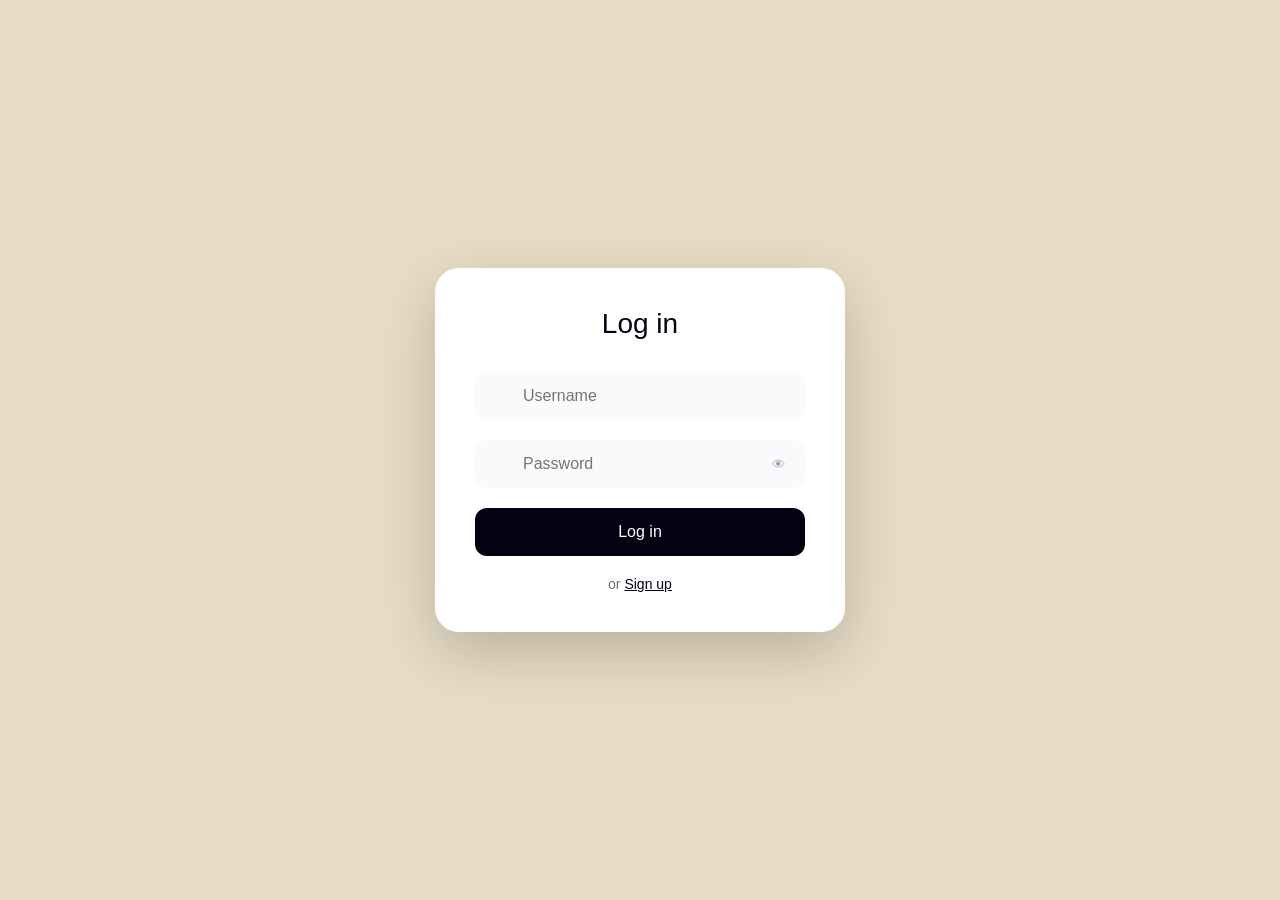
<file: signconnect final/huh/login.html>
<!DOCTYPE html>
<html lang="en">
<head>
<meta charset="UTF-8">
<meta name="viewport" content="width=device-width, initial-scale=1.0">
<title>Login & Signup</title>
<link rel="stylesheet" href="login.css">
</head>

<body>

<div id="bubbles-container"></div>

<!-- LOGIN -->
<div id="login-form" class="form-container">
<div class="form-card">

<h1>Log in</h1>

<form id="loginForm">

<div class="input-group">
<input type="text" name="username" placeholder="Username" class="form-input">
</div>

<div class="input-group">
<input type="password" name="password" id="login-password" placeholder="Password" class="form-input">

<button type="button" class="toggle-password" onclick="togglePassword('login-password', this)">
👁
</button>
</div>

<button type="submit" class="btn-primary">Log in</button>

<div class="form-footer">
or
<button type="button" class="link-underline" onclick="switchToSignup()">Sign up</button>
</div>

</form>

</div>
</div>


<!-- SIGNUP -->
<div id="signup-form" class="form-container" style="display:none;">
<div class="form-card">

<h1>Sign up</h1>

<form id="signupForm">

<div class="input-group">
<input type="text" name="username" placeholder="Username" class="form-input">
</div>

<div class="input-group">
<input type="email" name="email" placeholder="Email" class="form-input">
</div>

<div class="input-group">
<input type="password" name="password" id="signup-password" placeholder="Password" class="form-input">
<button type="button" class="toggle-password" onclick="togglePassword('signup-password', this)">👁</button>
</div>

<div class="input-group">
<input type="password" name="confirmPassword" id="confirm-password" placeholder="Confirm Password" class="form-input">
<button type="button" class="toggle-password" onclick="togglePassword('confirm-password', this)">👁</button>
</div>

<button type="submit" class="btn-primary">Sign up</button>

<div class="form-footer">
Already have account?
<button type="button" class="link-underline" onclick="switchToLogin()">Log in</button>
</div>

</form>

</div>
</div>

<script src="login.js"></script>

</body>
</html>
</file>
<file: signconnect final/huh/login.css>
* {
    margin: 0;
    padding: 0;
    box-sizing: border-box;
}

body {
    font-family: -apple-system, BlinkMacSystemFont, 'Segoe UI', Roboto, 'Helvetica Neue', Arial, sans-serif;
    background-color: #e8dcc5;
    min-height: 100vh;
    display: flex;
    align-items: center;
    justify-content: center;
    overflow: hidden;
    position: relative;
}

/* Bubbles */
#bubbles-container {
    position: fixed;
    inset: 0;
    pointer-events: none;
    overflow: hidden;
}

.bubble {
    position: absolute;
    border-radius: 50%;
    opacity: 0.9;
    animation: float-up linear infinite;
    box-shadow: 
        inset -10px -10px 20px rgba(255, 255, 255, 0.3),
        inset 10px 10px 20px rgba(0, 0, 0, 0.1),
        0 10px 30px rgba(0, 0, 0, 0.1);
    backdrop-filter: blur(2px);
}

@keyframes float-up {
    0% {
        transform: translateY(0) translateX(0) scale(1);
    }
    25% {
        transform: translateY(-25vh) translateX(30px) scale(1.1);
    }
    50% {
        transform: translateY(-50vh) translateX(-20px) scale(1);
    }
    75% {
        transform: translateY(-75vh) translateX(15px) scale(0.9);
    }
    100% {
        transform: translateY(-120vh) translateX(0) scale(1);
    }
}

/* Form Container */
.form-container {
    position: relative;
    z-index: 10;
    width: 100%;
    max-width: 450px;
    padding: 20px;
}

.form-card {
    background: white;
    border-radius: 24px;
    padding: 40px;
    box-shadow: 0 20px 60px rgba(0, 0, 0, 0.2);
}

h1 {
    text-align: center;
    font-size: 28px;
    font-weight: 500;
    margin-bottom: 32px;
    color: #030213;
}

form {
    display: flex;
    flex-direction: column;
    gap: 20px;
}

/* Input Groups */
.input-group {
    position: relative;
}

.input-icon {
    position: absolute;
    left: 16px;
    top: 50%;
    transform: translateY(-50%);
    color: #9ca3af;
    pointer-events: none;
}

.form-input {
    width: 100%;
    height: 48px;
    padding: 0 48px;
    background-color: #f9fafb;
    border: none;
    border-radius: 12px;
    font-size: 16px;
    font-weight: 400;
    outline: none;
    transition: background-color 0.2s;
}

.form-input:focus {
    background-color: #f3f4f6;
}

.toggle-password {
    position: absolute;
    right: 16px;
    top: 50%;
    transform: translateY(-50%);
    background: none;
    border: none;
    cursor: pointer;
    color: #9ca3af;
    padding: 4px;
    display: flex;
    align-items: center;
    justify-content: center;
    transition: color 0.2s;
}

.toggle-password:hover {
    color: #6b7280;
}

.eye-icon {
    display: block;
}

/* Form Row */
.form-row {
    display: flex;
    align-items: center;
    justify-content: space-between;
    gap: 12px;
}

/* Checkbox */
.checkbox-label {
    display: flex;
    align-items: flex-start;
    gap: 8px;
    cursor: pointer;
    font-size: 14px;
    color: #374151;
    position: relative;
}

.checkbox-label input[type="checkbox"] {
    position: absolute;
    opacity: 0;
    cursor: pointer;
}

.checkbox-custom {
    width: 18px;
    height: 18px;
    min-width: 18px;
    border: 2px solid #d1d5db;
    border-radius: 4px;
    display: flex;
    align-items: center;
    justify-content: center;
    background: white;
    transition: all 0.2s;
}

.checkbox-label input[type="checkbox"]:checked + .checkbox-custom {
    background-color: #030213;
    border-color: #030213;
}

.checkbox-label input[type="checkbox"]:checked + .checkbox-custom::after {
    content: '';
    width: 4px;
    height: 8px;
    border: solid white;
    border-width: 0 2px 2px 0;
    transform: rotate(45deg);
    margin-top: -2px;
}

.checkbox-text {
    line-height: 1.4;
}

/* Links */
.link-accent {
    color: #a8b969;
    text-decoration: none;
    font-size: 14px;
    transition: opacity 0.2s;
}

.link-accent:hover {
    opacity: 0.8;
}

.link-accent-inline {
    color: #a8b969;
    text-decoration: underline;
}

.link-underline {
    background: none;
    border: none;
    color: #030213;
    text-decoration: underline;
    cursor: pointer;
    font-size: 14px;
    padding: 0;
    font-family: inherit;
}

.link-underline:hover {
    opacity: 0.8;
}

/* Button */
.btn-primary {
    width: 100%;
    height: 48px;
    background-color: #030213;
    color: white;
    border: none;
    border-radius: 12px;
    font-size: 16px;
    font-weight: 500;
    cursor: pointer;
    transition: background-color 0.2s;
}

.btn-primary:hover {
    background-color: #1f2937;
}

/* Form Footer */
.form-footer {
    text-align: center;
    font-size: 14px;
    color: #6b7280;
}

/* Responsive */
@media (max-width: 640px) {
    .form-card {
        padding: 32px 24px;
    }

    h1 {
        font-size: 24px;
    }

    .form-row {
        flex-direction: column;
        align-items: flex-start;
    }
}
</file>
